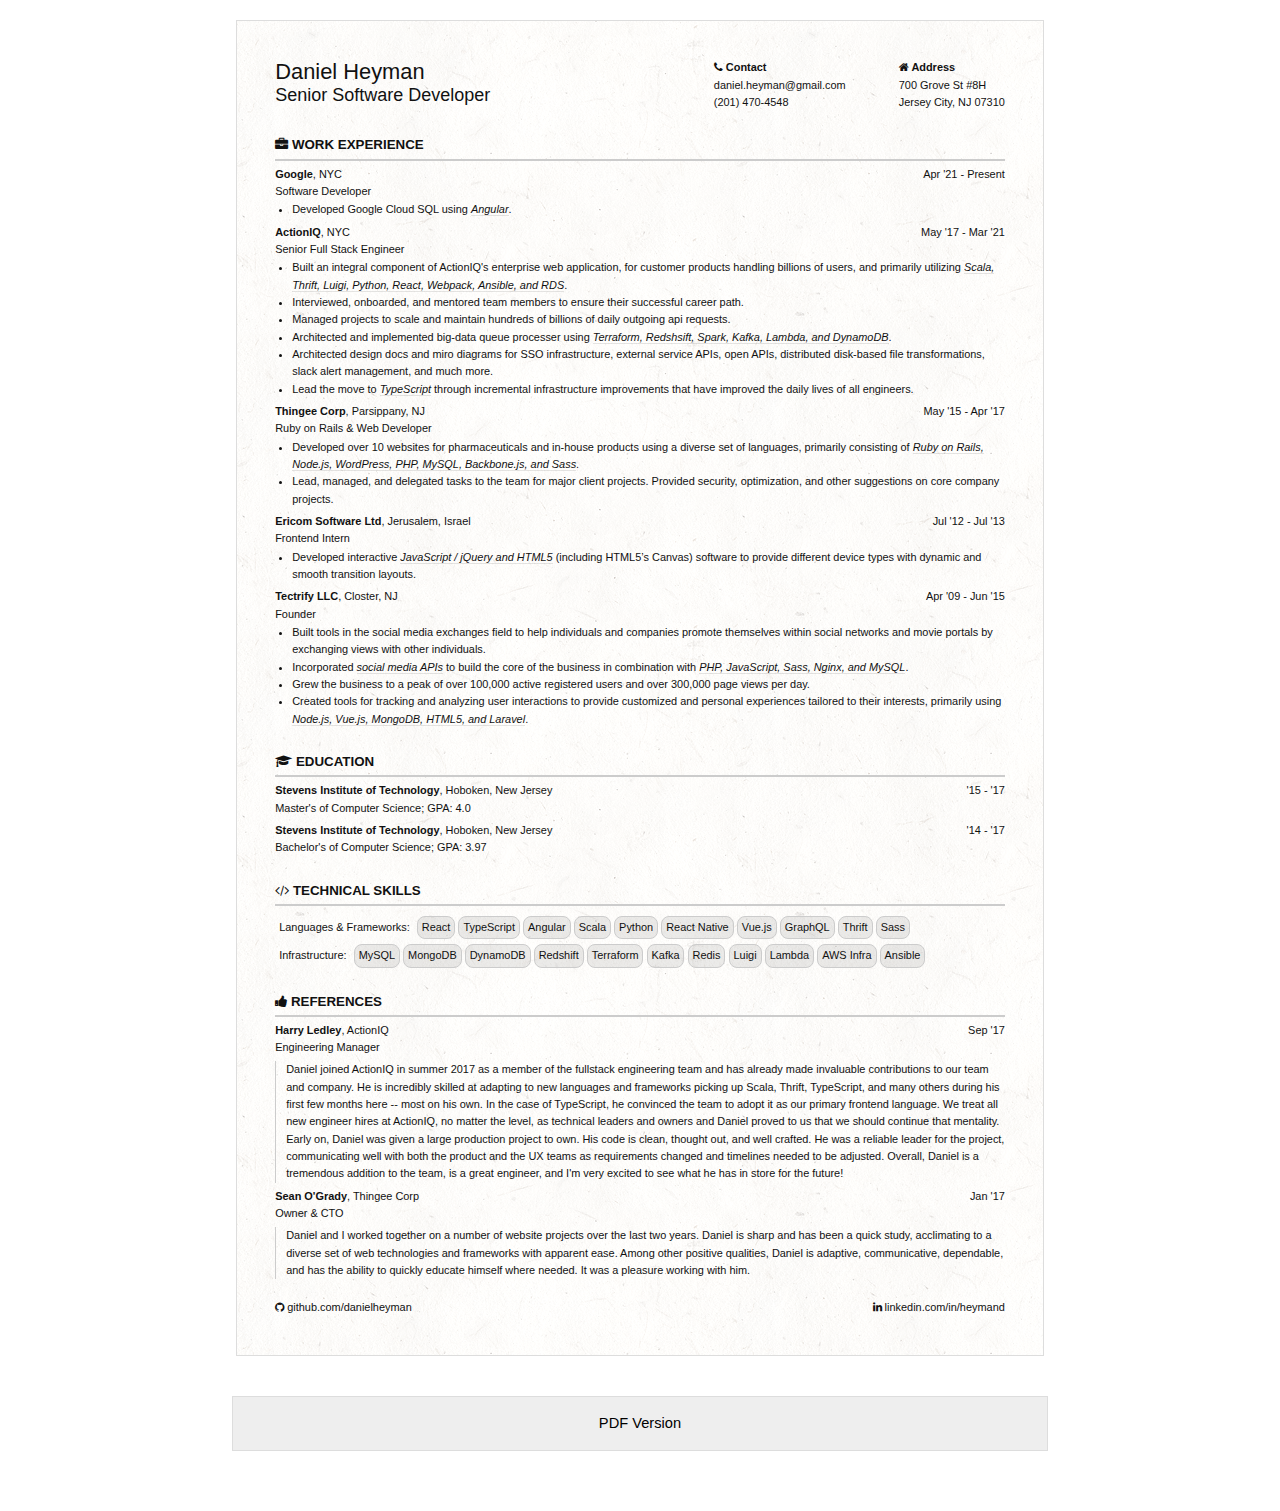
<file: index.html>
<!DOCTYPE html>
<html lang="en">
	<head>
		<meta charset="utf-8">
		<title>Daniel Heyman CV</title>
		<link rel="stylesheet" href="css/font-awesome.min.css">
		<link rel="stylesheet" href="css/style.css">
		<meta name="viewport" content="width=device-width, initial-scale=1.0">
	</head>
	<body>
		<div class="resume">
			<header class="intro">
				<div class="title">
					<h1>Daniel Heyman</h1>
					<h2>Senior Software Developer</h2>
				</div>
				<div class="address">
					<div class="address-left">
						<strong><i class="fa fa-phone" aria-hidden="true"></i> Contact</strong><br>
						daniel.heyman@gmail.com<br>
						(201) 470-4548<br>
					</div>
					<div class="address-right">
						<strong><i class="fa fa-home" aria-hidden="true"></i> Address</strong><br>
						700 Grove St #8H<br>
						Jersey City, NJ 07310
					</div>
				</div>
			</header>
			
			<section class="section">
				<div class="title"><i class="fa fa-briefcase" aria-hidden="true"></i> Work Experience</div>
				<div class="block">
					<div class="date">Apr '21 - Present</div>
					<p>
						<strong>Google</strong>, NYC<br>
						Software Developer
						<ul>
							<li>Developed Google Cloud SQL using <span class="important">Angular</span>.</li>
						</ul>
					</p>
				</div>
				<div class="block">
					<div class="date">May '17 - Mar '21</div>
					<p>
						<strong>ActionIQ</strong>, NYC<br>
						Senior Full Stack Engineer
					</p>
					<ul>
						<li>Built an integral component of ActionIQ's enterprise web application, for customer products handling billions of users, and primarily utilizing <span class="important">Scala, Thrift, Luigi, Python, React, Webpack, Ansible, and RDS</span>.</li>
						<li>Interviewed, onboarded, and mentored team members to ensure their successful career path.</li>
						<li>Managed projects to scale and maintain hundreds of billions of daily outgoing api requests.</li>
						<li>Architected and implemented big-data queue processer using <span class="important">Terraform, Redshsift, Spark, Kafka, Lambda, and DynamoDB</span>.</li>
						<li>Architected design docs and miro diagrams for SSO infrastructure, external service APIs, open APIs, distributed disk-based file transformations, slack alert management, and much more.</li>
						<li>Lead the move to <span class="important">TypeScript</span> through incremental infrastructure improvements that have improved the daily lives of all engineers.</li>
					</ul>
				</div>
				<div class="block">
					<div class="date">May '15 - Apr '17</div>
					<p>
						<strong>Thingee Corp</strong>, Parsippany, NJ<br>
						Ruby on Rails &amp; Web Developer
					</p>
					<ul>
						<li>Developed over 10 websites for pharmaceuticals and in-house products using a diverse set of languages, primarily consisting of <span class="important">Ruby on Rails, Node.js, WordPress, PHP, MySQL, Backbone.js, and Sass</span>.</li>
						<li>Lead, managed, and delegated tasks to the team for major client projects. Provided security, optimization, and other suggestions on core company projects.</li>
					</ul>
				</div>
				<div class="block">
					<div class="date">Jul '12 - Jul '13</div>
					<p>
						<strong>Ericom Software Ltd</strong>, Jerusalem, Israel<br>
						Frontend Intern
					</p>
					<ul>
						<li>Developed interactive <span class="important">JavaScript / jQuery and HTML5</span> (including HTML5’s Canvas) software to provide different device types with dynamic and smooth transition layouts.</li>
					</ul>
				</div>
				<div class="block">
					<div class="date">Apr '09 - Jun '15</div>
					<p>
						<strong>Tectrify LLC</strong>, Closter, NJ<br>
						Founder
					</p>
					<ul>
						<li>Built tools in the social media exchanges field to help individuals and companies promote themselves within social networks and movie portals by exchanging views with other individuals.</li>
						<li>Incorporated <span class="important">social media APIs</span> to build the core of the business in combination with <span class="important">PHP, JavaScript, Sass, Nginx, and MySQL</span>.</li>
						<li>Grew the business to a peak of over 100,000 active registered users and over 300,000 page views per day.</li>
						<li>Created tools for tracking and analyzing user interactions to provide customized and personal experiences tailored to their interests, primarily using <span class="important">Node.js, Vue.js, MongoDB, HTML5, and Laravel</span>.</li>
					</ul>
				</div>
			</section>
			
			<section class="section">
				<div class="title"><i class="fa fa-graduation-cap" aria-hidden="true"></i> Education</div>
				<div class="block">
					<div class="date">'15 - '17</div>
					<p>
						<strong>Stevens Institute of Technology</strong>, Hoboken, New Jersey<br />
						Master's of Computer Science; GPA: 4.0
						<!-- GPA: 4.0; Focuses: Text Mining &amp; NL Processing, Web Programming, Data Mining, and TCP/IP Networking -->
					</p>
				</div>
				<div class="block">
					<div class="date">'14 - '17</div>
					<p>
						<strong>Stevens Institute of Technology</strong>, Hoboken, New Jersey<br />
						Bachelor's of Computer Science; GPA: 3.97<br/>
						<!-- GPA: 3.97; Honors: Dean's List, Scholar's Program<br/> -->
						<!-- Subjects: Operating Systems, Concurrent Programming, Database Management, IT Security, Automata &amp; Computation, Algorithms, Data Structures, Web Programming, Prob &amp; Stats, Calculus, Diff Eq, Micro/Macroeconomics, and Project Management -->
					</p>
				</div>
			</section>
			
			<section class="section">
				<div class="title"><i class="fa fa-code" aria-hidden="true"></i> Technical Skills</div>
				<div class="tags">
					<span class="group">Languages & Frameworks</span>
					<span>React</span>
					<span>TypeScript</span>
					<span>Angular</span>
					<span>Scala</span>
					<span>Python</span>
					<span>React Native</span>
					<span>Vue.js</span>
					<span>GraphQL</span>
					<span>Thrift</span>
					<span>Sass</span>
					<br>
					<span class="group">Infrastructure</span>
					<span>MySQL</span>
					<span>MongoDB</span>
					<span>DynamoDB</span>
					<span>Redshift</span>
					<span>Terraform</span>
					<span>Kafka</span>
					<span>Redis</span>
					<span>Luigi</span>
					<span>Lambda</span>
					<span>AWS Infra</span>
					<span>Ansible</span>
				</div>
			</section>
			
			<section class="section hide-print">
				<div class="title"><i class="fa fa-thumbs-up" aria-hidden="true"></i> References</div>
				<div class="block">
					<div class="date">Sep '17</div>
					<p>
						<strong>Harry Ledley</strong>, ActionIQ<br>
						Engineering Manager
					</p>
					<p class="quote">Daniel joined ActionIQ in summer 2017 as a member of the fullstack engineering team and has already made invaluable contributions to our team and company. He is incredibly skilled at adapting to new languages and frameworks picking up Scala, Thrift, TypeScript, and many others during his first few months here -- most on his own. In the case of TypeScript, he convinced the team to adopt it as our primary frontend language. We treat all new engineer hires at ActionIQ, no matter the level, as technical leaders and owners and Daniel proved to us that we should continue that mentality. Early on, Daniel was given a large production project to own. His code is clean, thought out, and well crafted. He was a reliable leader for the project, communicating well with both the product and the UX teams as requirements changed and timelines needed to be adjusted. Overall, Daniel is a tremendous addition to the team, is a great engineer, and I'm very excited to see what he has in store for the future!</p>
				</div>
				<div class="block">
					<div class="date">Jan '17</div>
					<p>
						<strong>Sean O'Grady</strong>, Thingee Corp<br>
						Owner &amp; CTO
					</p>
					<p class="quote">Daniel and I worked together on a number of website projects over the last two years. Daniel is sharp and has been a quick study, acclimating to a diverse set of web technologies and frameworks with apparent ease. Among other positive qualities, Daniel is adaptive, communicative, dependable, and has the ability to quickly educate himself where needed. It was a pleasure working with him.</p>
				</div>
			</section>

			<footer class="footer container-flex">
				<div class="left block-flex">
					<i class="fa fa-github" aria-hidden="true"></i> github.com/danielheyman
				</div>
				<div class="right block-flex">
					<i class="fa fa-linkedin" aria-hidden="true"></i> linkedin.com/in/heymand
				</div>
			</footer>

		</div>
			
		<a href="Daniel Heyman CV.pdf" class="print">PDF Version</a>
	</body>
</html>
</file>
<file: css/style.css>
body {
    font-family: Verdana, Geneva, sans-serif;
    color: #111;
    font-size: 8.2pt;
    margin: 0;
    margin-top: 20px;
    padding: 0;
    background: #fff;
    line-height: 13pt;
}

.print {
    display: block;
    margin: auto;
    width: 8.5in;
    line-height: 40pt;
    text-align: center;
    border: 1px solid #ddd;
    font-size: 11pt;
    margin-bottom: 60px;
    text-decoration: none;
    color: #000;
    background: #eee;
    -webkit-box-sizing: border-box;
    -moz-box-sizing: border-box;
    box-sizing: border-box;
}

.print:hover {
    background: #fff;
}

.resume {
    margin: auto;
    width: 7.6in;
    padding: 0.4in;
    border: 1px solid #ddd;
    page-break-before: always;
    margin-bottom: 40px;
    margin-top: 20px;
    background: url('../texture.png');
}

@page {
    margin: 0.4in;
}

p {
    margin: 0;
    margin-top: 5px;
}

ul {
    margin: 0;
    margin-top: 1px;
}

li {
    position: relative;
    margin-left: -23px;
}

header.intro h1 {
    font-weight: normal;
    margin: 0;
    padding: 0;
    line-height: initial;
}

header.intro h2 {
    font-size: 18px;
    font-weight: normal;
    margin: 0;
    padding: 0;
    line-height: initial;
}

header.intro .address {
    float: right;
}

header.intro .address>div {
    display: inline-block;
}

header.intro .address-left {
    margin-right: 50px;
}

header.intro .title {
    width: 50%;
    display: inline-block;
    vertical-align: top;
}

header.intro {
    overflow: auto;
}

section.section .title {
    margin-top: 25px;
    font-size: 10pt;
    vertical-align: top;
    padding-right: 20px;
    font-weight: bold;
    white-space: nowrap;
    text-transform: uppercase;
    padding-bottom: 5px;
    border-bottom: 2px solid #ccc;
}

section.section .block .date {
    float: right;
    margin-left: 20px;
}

section.section .block .quote {
    border-left: 1px solid #ccc;
    padding-left: 10px;
}

.container-flex {
    display: flex;
}

.block-flex {
    display: inline-block;
    vertical-align: top;
    margin-right: 15px;
    flex-grow: 1;
}

.block-flex:last-child {
    margin-right: 0;
}

.tags {
    margin: 5px 0;
}

.tags span {
    border: 1px solid #ccc;
    background: rgba(0, 0, 0, .08);
    padding: 2px 4px;
    border-radius: 8px;
    display: inline-block;
    margin-top: 5px;
    white-space: nowrap;
}

.tags .group {
    background: transparent;
    border: 0px;
}

.tags .group::after {
    content: ":";
}

.important {
    border-bottom: 1px solid rgba(0, 0, 0, .1);
    font-style: italic;
}

.footer {
    margin-top: 20px;
}

.footer .right {
    text-align: right;
}

@media only screen and (max-width: 8.5in) {
    .resume, .print {
        width: auto;
        margin-left: 20px;
        margin-right: 20px;
    }
    .resume {
        padding: 20px;
    }
    header.intro .address {
        float: none;
    }
    header.intro .title {
        width: 100%;
    }
    header.intro h2 {
        font-size: 15px;
    }
    .container-flex, .block-flex {
        display: block;
    }
    .block-flex {
        margin-right: 0;
    }
    header.intro .address-left {
        margin-right: 20px;
    }
    .footer .right {
        text-align: left;
    }
}

@media only screen and (max-width: 500px) {
    header.intro h2 {
        font-size: 9pt;
    }
}

@media print {
    body {
        margin-top: 0;
    }
    .print {
        display: none;
    }
    .resume {
        border: 0;
        margin: auto;
        padding: 0;
        margin: 0;
        background: #fff;
    }
    .hide-print {
        display: none;
    }
}
</file>
